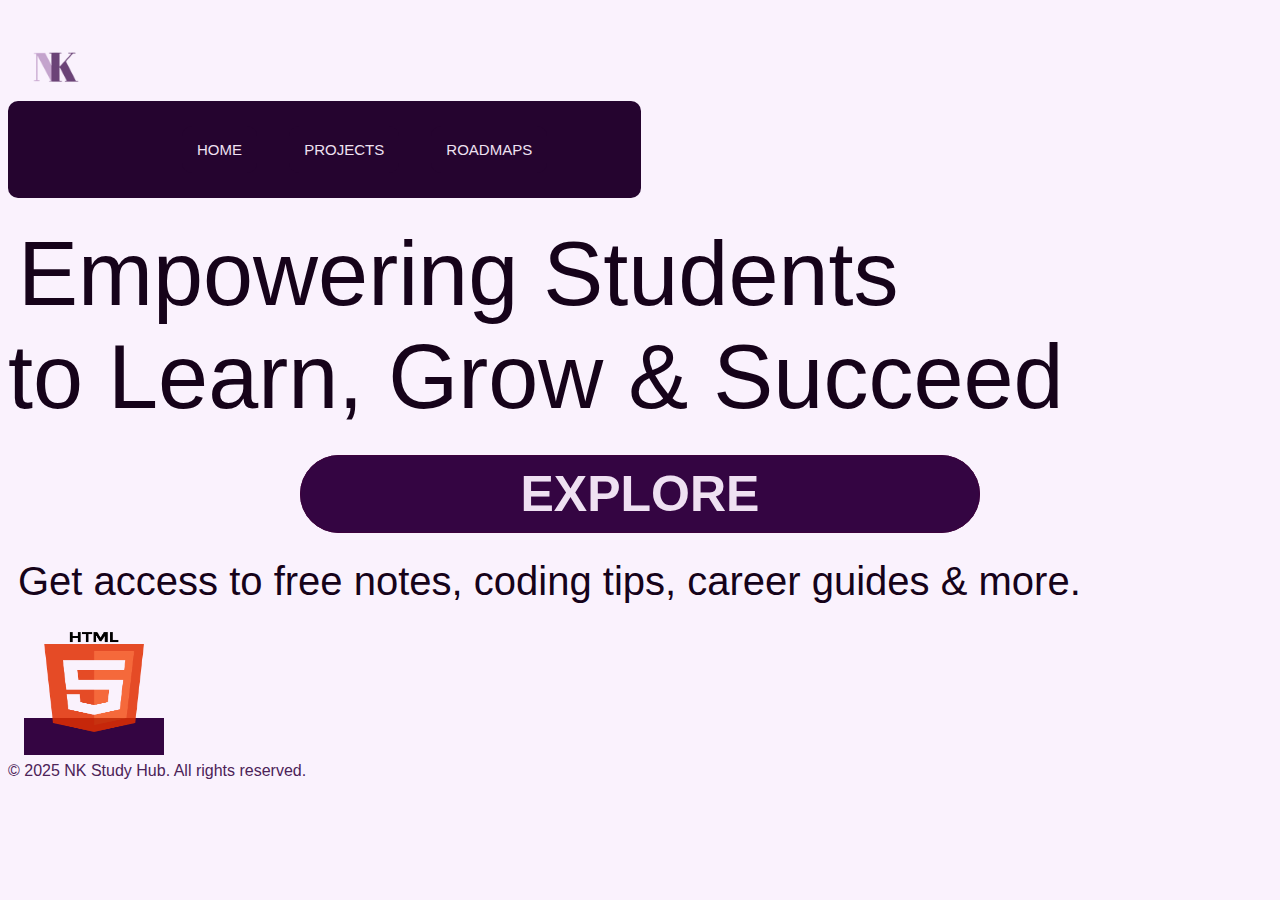
<file: index.html>
<!DOCTYPE html>
<html lang="en">
  <head>
    <title>HOME</title>
    <meta charset="UTF-8" />
    <meta name="viewport" content="width=device-width, initial-scale=1" />
    <link href="style.css" rel="stylesheet" />
  </head>
  <body>
      <header>
        <img src="nkmain (2).png" alt="NK LOGO">
        <nav class="menu">
      <div class="hoverc1">
        <a href="index.html"><div class="hoverc">HOME</div></a>
        <a href="projects.html"><div class="hoverc">PROJECTS</div></a>
        <a href="roadmaps.html"><div class="hoverc">ROADMAPS</div></a>
       </div>
      </nav>
    </header>
    <br><br>
    <div class="Tagline">
      Empowering Students<br> to Learn, Grow & Succeed
    </div>
    <main style="text-align: center">
      <br>
      <br>
      <a href="explore.html"><div class="div1">EXPLORE</div></a>
    </main>
    <br><br>
    <div class="subtagline">
      Get access to free notes, coding tips, career guides & more.
    </div><br><br>
    <section>
      <div class="mainpic">
    <a href="html.html"><div class="pic"><img src="html1.png" alt="html" class="pic1"></div></a>
     </div>
    </section>
    <!--
    <section class="about">
      <h2 style="font-size: 40px; text-align: center;">ABOUT NK</h2>
      <div class="div2">
      <p>Hi, I'm Neha - a passionate digital creator, coder, and tech enthusiast. I've always believed that learning should be simple, creative, and accessible for everyone.</p><br>
      <p>I started this platform, <strong>NK</strong>, to help students like you find everything in one place - from clear notes and coding tutorials to practical questions, mini projects, real-world concept, and career guidance.</p>
      <br><p><strong>NK is more than a website</strong> - it's a learning space built with heart, dedication, and a lot of late-night coding!</p>
    <br><br>
    <ul>
      <li>📚 Free notes and structured topics</li>
      <li>💻 Real examples and coding projects</li>
      <li>🧠 Mini lessons with animations and videos</li>
      <li>🎯 Career insights and job-related skills</li>
      <li>📈 Tools and guides to grow your digital journey</li>
    </ul>
</div>
    </section>
    
    <footer>
      <a href="instagram.com/thatstudyspace005/">Instagram</a>
    </footer>
    -->
<footer>
  <p>© 2025 NK Study Hub. All rights reserved.</p>
</footer>
  </body>
</html>
</file>
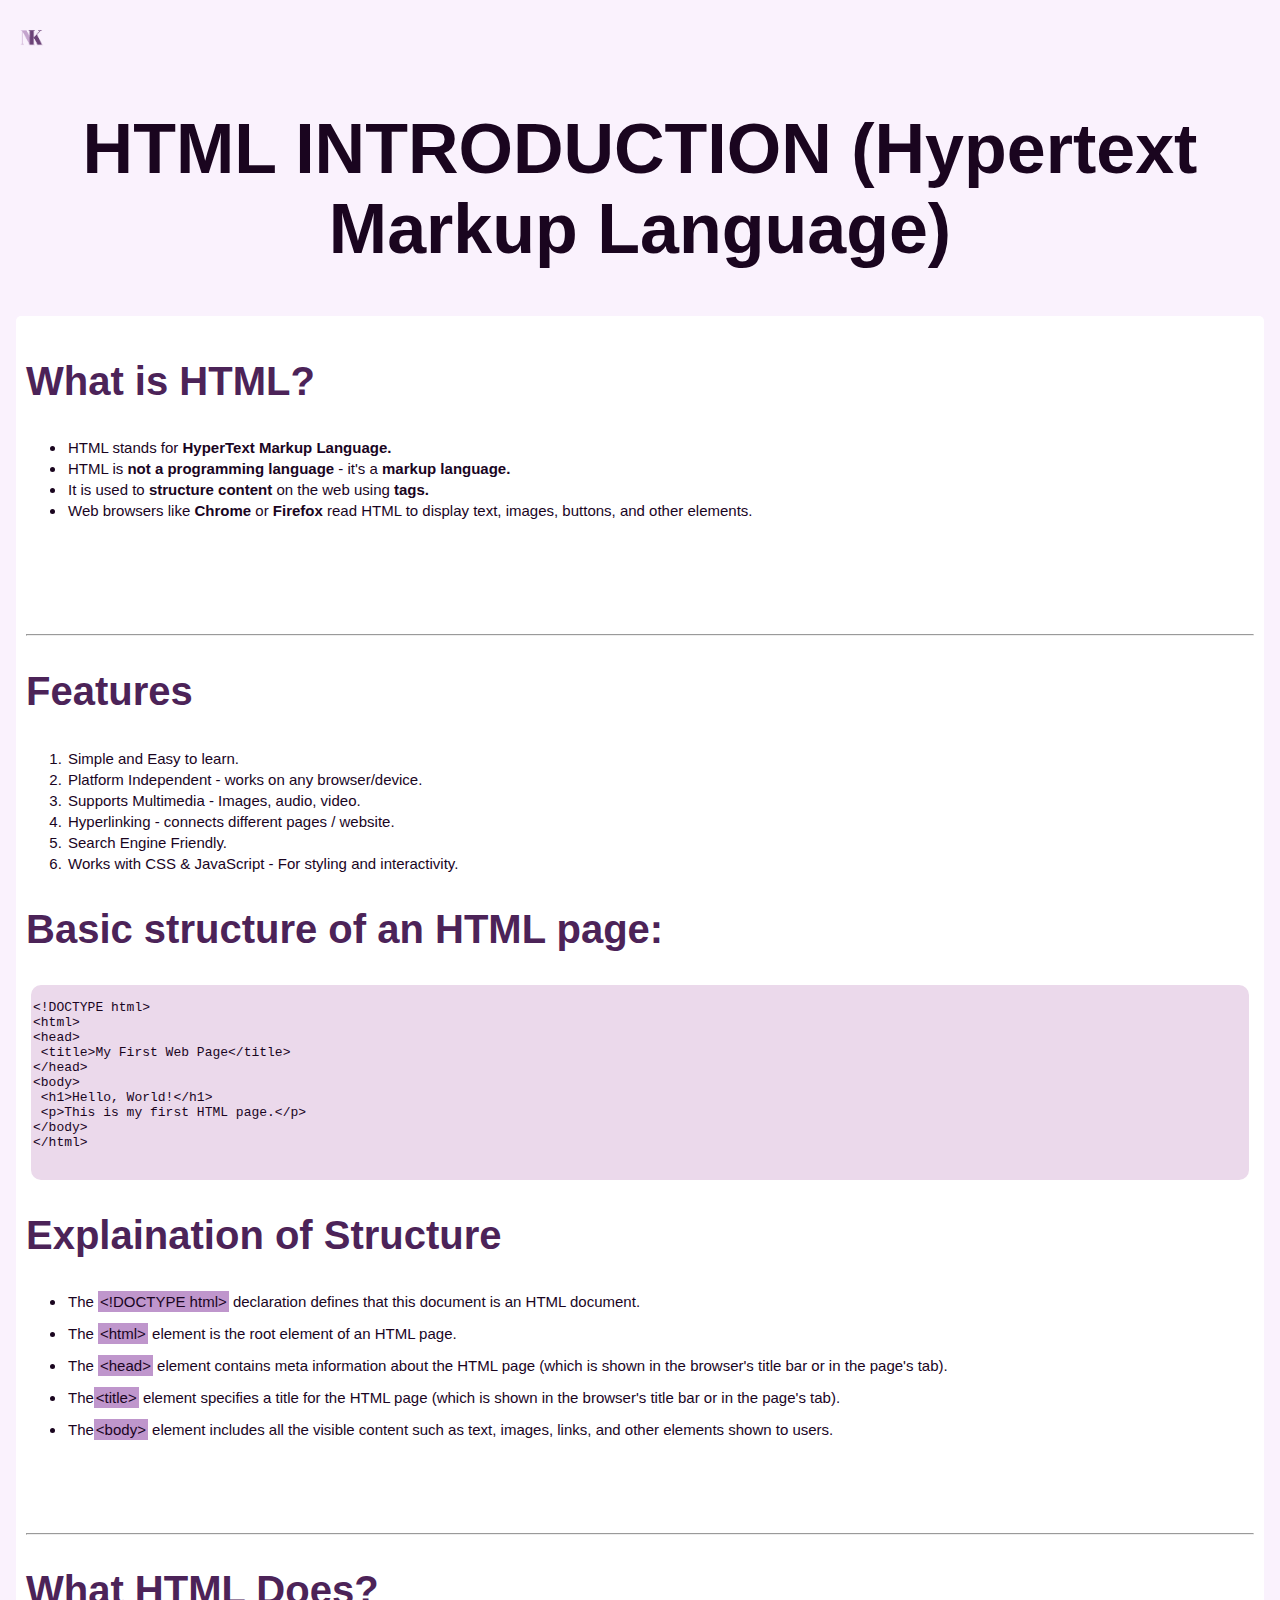
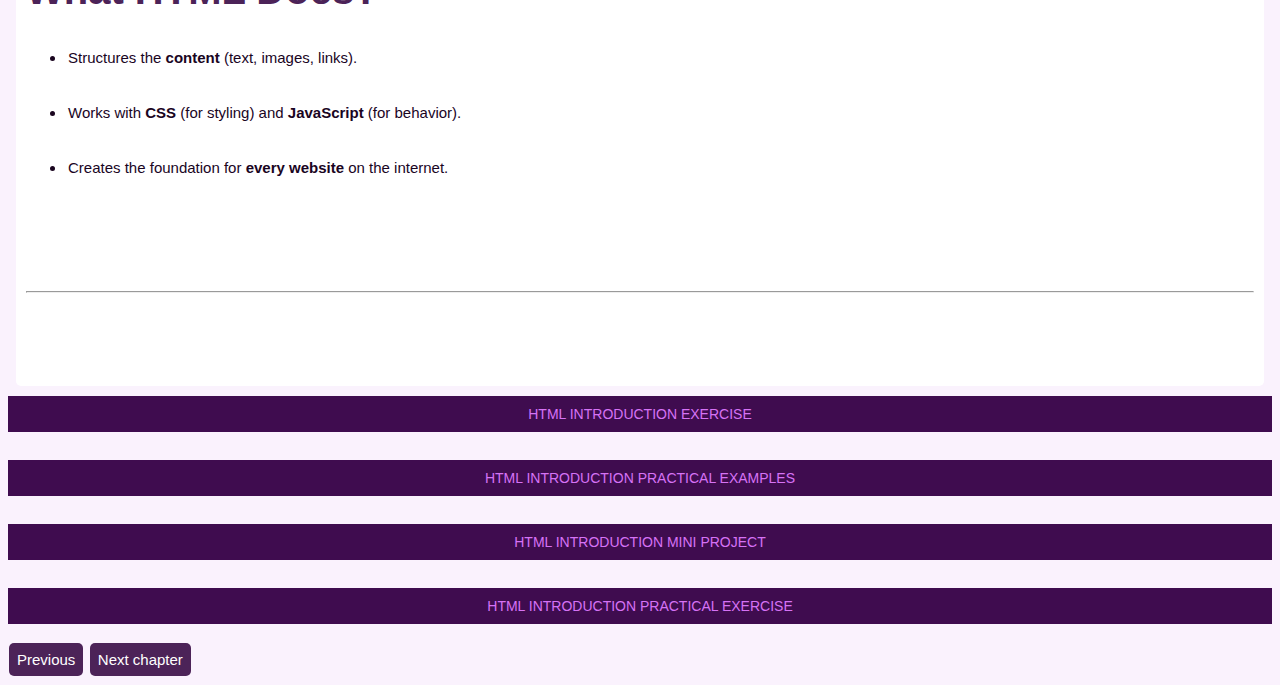
<file: html1introduction.html>
<!DOCTYPE html>
<html lang="en">
    <head>
        <title>HTML INTRODUCTION</title>
        <meta charset="UTF-8">
        <meta name="viewport" content="width=device-width, initial-scale=1">
        <link href="learn.css" rel="stylesheet">
    </head>
    <body>
         <header>
             <img src="nkmain (2).png" width="50" height="50" />
             <nav class="menu">
   <div class="hoverc1">
</div>
   </nav>
   </header>
        
   <h1>HTML INTRODUCTION (Hypertext Markup Language)</h1>
   <div class="main">
   <section>
    <h2>What is HTML?</h2>
        <ul>
            <li>HTML stands for <b>HyperText Markup Language.</b></li>
            <li>HTML is <strong>not a programming language</strong> - it's a <b>markup language.</b></li>
            <li>It is used to <b>structure content</b> on the web using <b>tags.</b></li>
            <li>Web browsers like <b>Chrome</b> or <b>Firefox</b> read HTML to display text, images, buttons, and other elements.</li>
        </ul>
        </section>
    <br><br><hr>
    <h2>Features</h2>
    <ol>
        <li>Simple and Easy to learn.</li>
        <li>Platform Independent - works on any browser/device.</li>
        <li>Supports Multimedia - Images, audio, video.</li>
        <li>Hyperlinking -  connects different pages / website.</li>
        <li>Search Engine Friendly.</li>
        <li>Works with CSS & JavaScript - For styling and interactivity.</li>
    </ol>
    <h2>Basic structure of an HTML page:</h2>
    <div class="code">
    <pre>
&lt;!DOCTYPE html&gt;
&lt;html&gt;
&lt;head&gt;
 &lt;title&gt;My First Web Page&lt;/title&gt;
&lt;/head&gt;
&lt;body&gt;
 &lt;h1&gt;Hello, World!&lt;/h1&gt;
 &lt;p&gt;This is my first HTML page.&lt;/p&gt;
&lt;/body&gt;
&lt;/html&gt;
    </pre></div>
    <h2 >Explaination of Structure</h2>
    <div class="explain">
    <ul>
        <li>The <span>&lt;!DOCTYPE html&gt;</span> declaration defines that this document is an HTML document.</li><br>
        <li>The <span>&lt;html&gt;</span> element is the root element of an HTML page.</li><br>
        <li>The <span>&lt;head&gt;</span> element contains meta information about the HTML page (which is shown in the browser's title bar or in the page's tab).</li><br>
        <li>The<span>&lt;title&gt;</span> element specifies a title for the HTML page (which is shown in the browser's title bar or in the page's tab). </li><br>
        <li>The<span>&lt;body&gt;</span> element includes all the visible content such as text, images, links, and other elements shown to users.</li>
    </ul></div>
    <br><br><hr>
    
<h2>What HTML Does?</h2>
<div>
    <ul>
        <li>Structures the <b>content</b> (text, images, links).</li><br>
        <li>Works with <b>CSS</b> (for styling) and <b>JavaScript</b> (for behavior).</li><br>
        <li>Creates the foundation for <b>every website</b> on the internet.</li>
    </ul>
</div>
<br><br><hr><br><br>
</div>
<div class="option">
<a href="html1introductionmcq.html">HTML INTRODUCTION EXERCISE</a>
</div><br>
<div class="option">
<a href="html1intropracticalexamples.html">HTML INTRODUCTION PRACTICAL EXAMPLES</a>
</div><br>
<div class="option">
<a href="html1intropracticalprojects.html">HTML INTRODUCTION MINI PROJECT</a>
</div><br>
<div class="option">
<a href="html1intropracticalquestions.html">HTML INTRODUCTION PRACTICAL EXERCISE</a>
</div>
</div>
<br>
<a href="html.html"><button>Previous</button></a>
    <a href="html2basictags.html"><button>Next chapter</button></a>
    </body>
</html>
</file>
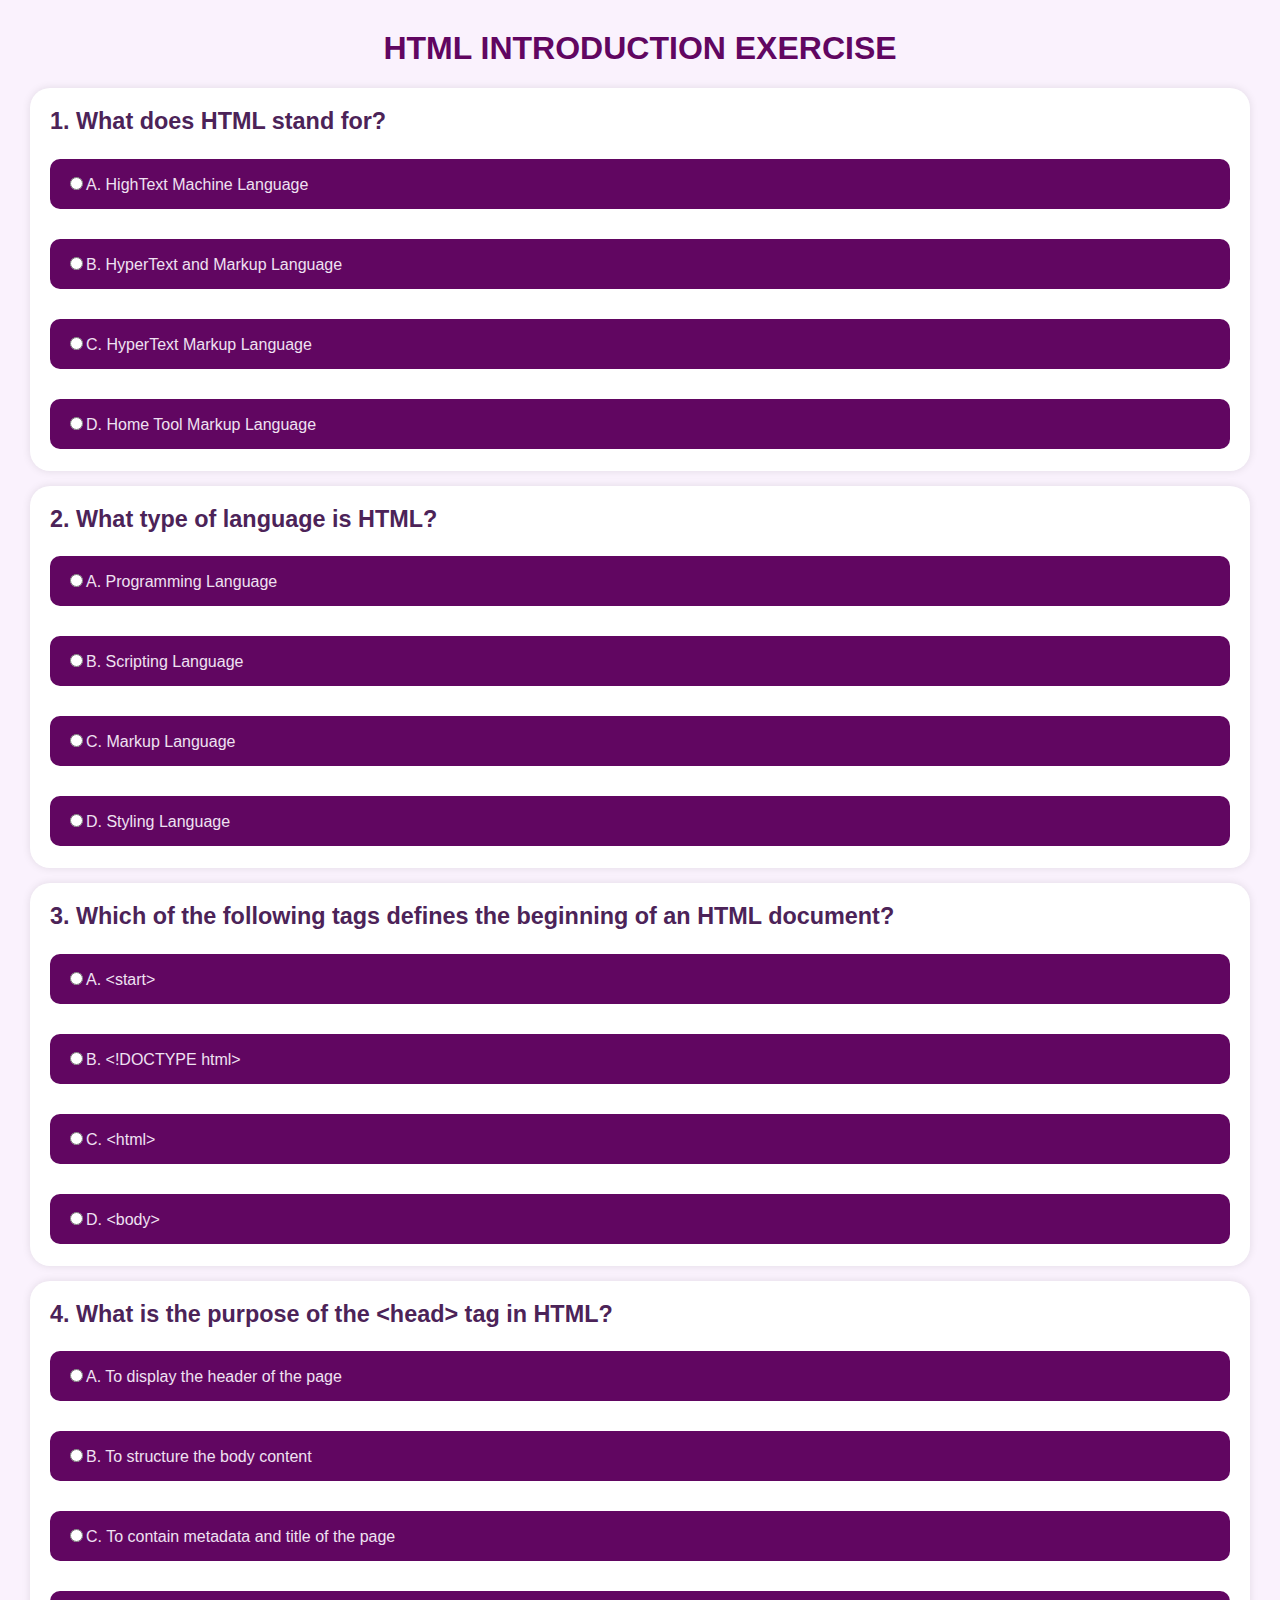
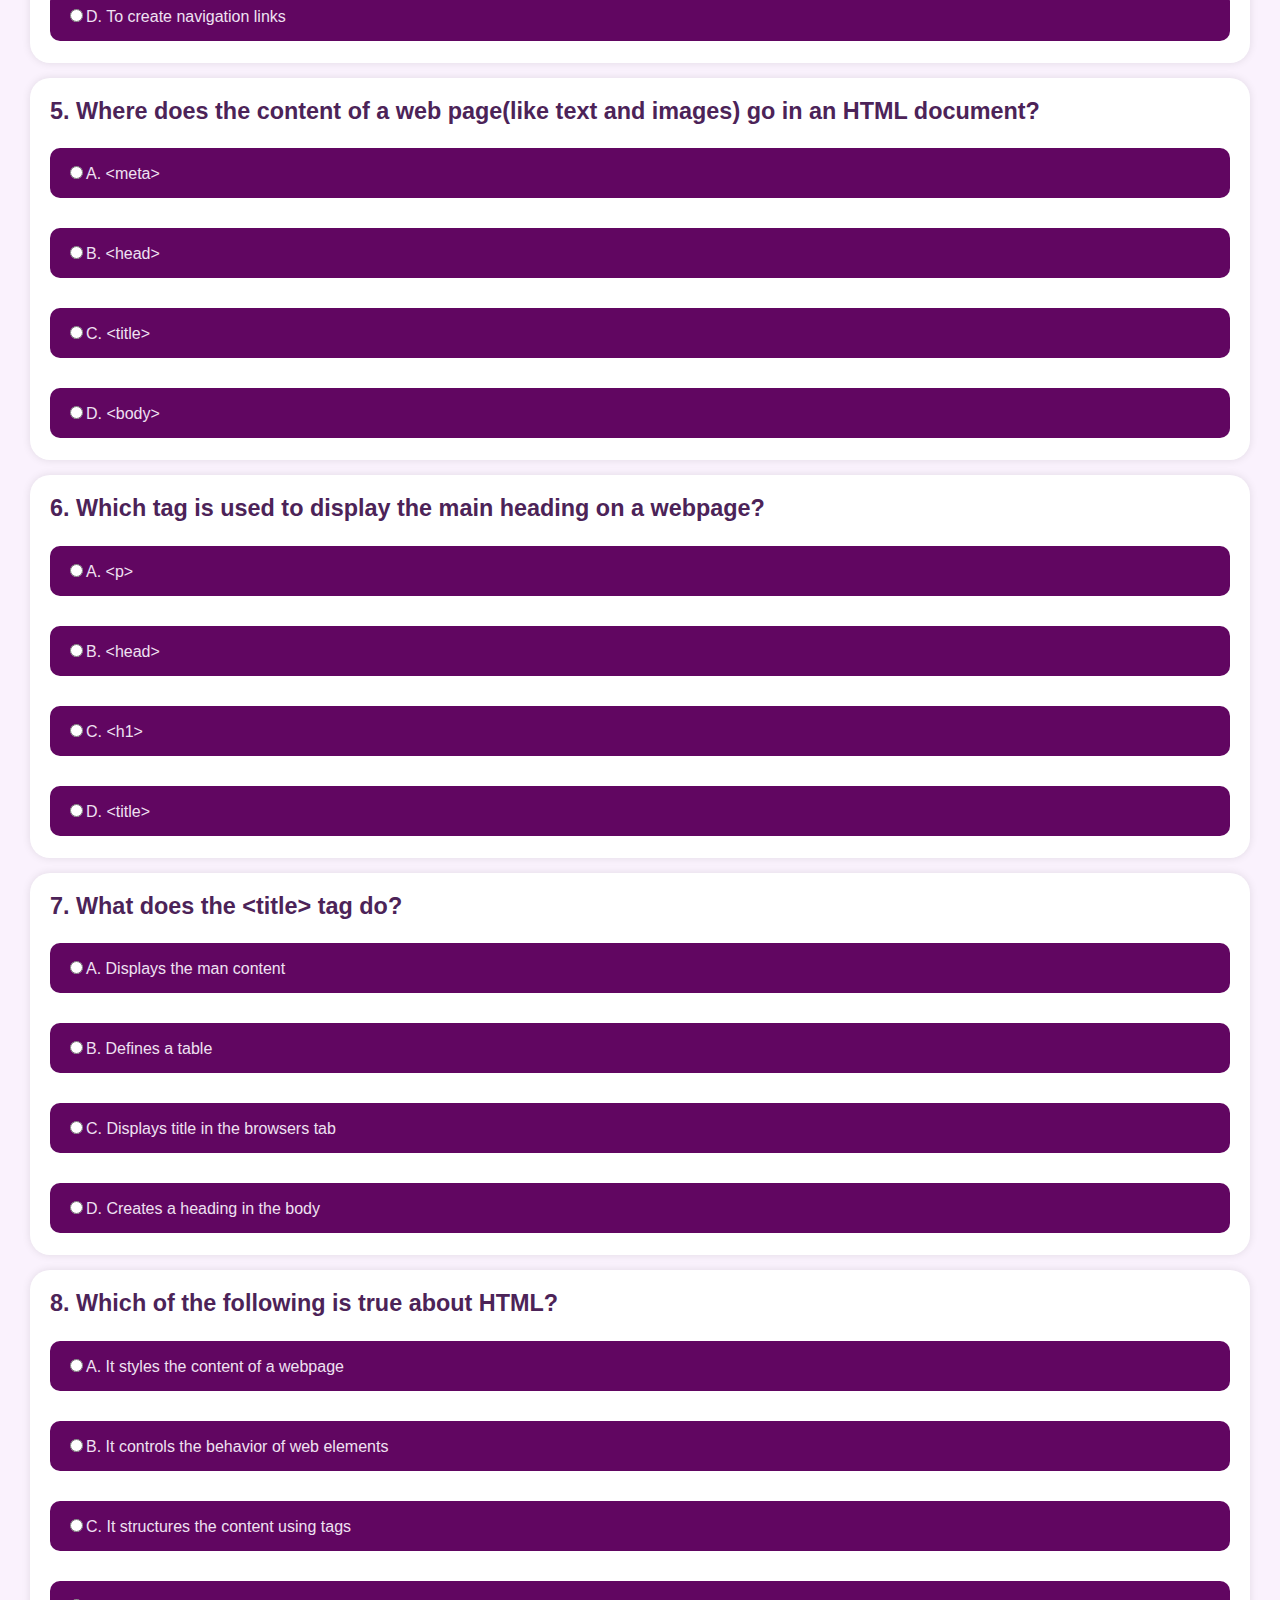
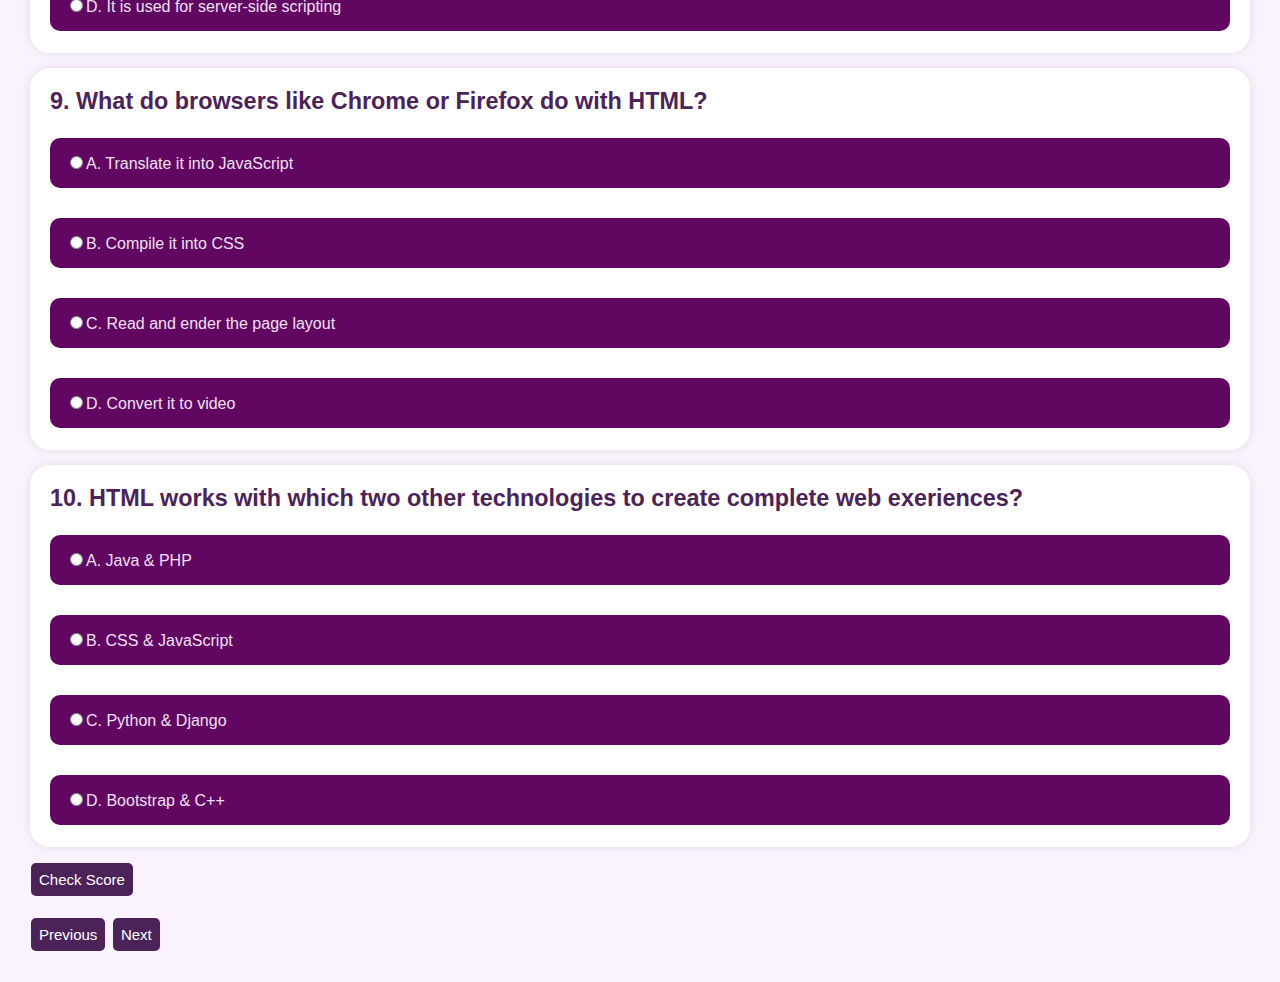
<file: html1introductionmcq.html>
<!DOCTYPE html>
<html lang="en">
    <head>
        <title>HTML INTRODUCTION MCQ QUESTIONS</title>
        <meta charset="UTF-8">
        <meta name="viewport" content="width=device-width, initial-scale=1.0">
        <link href="mcqs.css" rel="stylesheet">
    </head>
    <body>
    <h1>HTML INTRODUCTION EXERCISE</h1>
    <form id="quizForm">
    <div class="question">
        <h3>1. What does HTML stand for?</h3>
        <label class="labeloption"><input type="radio" name="q1" value="A">A. HighText Machine Language</label><br>
        <label class="labeloption"><input type="radio" name="q1" value="B">B. HyperText and Markup Language</label><br>
        <label class="labeloption"><input type="radio" name="q1" value="C">C. HyperText Markup Language</label><br>
        <label class="labeloption"><input type="radio" name="q1" value="D">D. Home Tool Markup Language</label>
    </div>
     <div class="question">
        <h3>2. What type of language is HTML?</h3>
        <label class="labeloption"><input type="radio" name="q2" value="A">A. Programming Language</label><br>
        <label class="labeloption"><input type="radio" name="q2" value="B">B. Scripting Language</label><br>
        <label class="labeloption"><input type="radio" name="q2" value="C">C. Markup Language</label><br>
        <label class="labeloption"><input type="radio" name="q2" value="D">D. Styling Language</label>
    </div>
    <div class="question">
        <h3>3. Which of the following tags defines the beginning of an HTML document?</h3>
        <label class="labeloption"><input type="radio" name="q3" value="A">A. &lt;start&gt; </label><br>
        <label class="labeloption"><input type="radio" name="q3" value="B">B. &lt;!DOCTYPE html&gt; </label><br>
        <label class="labeloption"><input type="radio" name="q3" value="C">C. &lt;html&gt; </label><br>
        <label class="labeloption"><input type="radio" name="q3" value="D">D. &lt;body&gt; </label>
    </div>
    <div class="question">
        <h3>4. What is the purpose of the &lt;head&gt; tag in HTML?</h3>
        <label class="labeloption"><input type="radio" name="q4" value="A">A. To display the header of the page</label><br>
        <label class="labeloption"><input type="radio" name="q4" vlaue="B">B. To structure the body content</label><br>
        <label class="labeloption"><input type="radio" name="q4" value="C">C. To contain metadata and title of the page</label><br>
        <label class="labeloption"><input type="radio" name="q4" value="D">D. To create navigation links</label>
    </div>
    <div class="question">
        <h3>5. Where does the content of a web page(like text and images) go in an HTML document? </h3>
        <label class="labeloption"><input type="radio" name="q5" value="A">A. &lt;meta&gt;</label><br>
        <label class="labeloption"><input type="radio" name="q5" value="B">B. &lt;head&gt;</label><br>
        <label class="labeloption"><input type="radio" name="q5" value="C">C. &lt;title&gt;</label><br>
        <label class="labeloption"><input type="radio" name="q5" value="D">D. &lt;body&gt;</label>
    </div>
    <div class="question">
        <h3>6. Which tag is used to display the main heading on a webpage?</h3>
        <label class="labeloption"><input type="radio" name ="q6" value="A">A. &lt;p&gt;</label><br>
         <label class="labeloption"><input type="radio" name ="q6" value="B">B. &lt;head&gt;</label><br>
          <label class="labeloption"><input type="radio" name ="q6" value="C">C. &lt;h1&gt;</label><br>
           <label class="labeloption"><input type="radio" name ="q6" value="D">D. &lt;title&gt;</label>
    </div>
    <div class="question">
         <h3>7. What does the &lt;title&gt; tag do?</h3>
        <label class="labeloption"><input type="radio" name ="q7" value="A">A. Displays the man content</label><br>
         <label class="labeloption"><input type="radio" name ="q7" value="B">B. Defines a table</label><br>
          <label class="labeloption"><input type="radio" name ="q7" value="C">C. Displays title in the browsers tab</label><br>
           <label class="labeloption"><input type="radio" name ="q7" value="D">D. Creates a heading in the body</label>
    
    </div>
    <div class="question">
         <h3>8. Which of the following is true about HTML?</h3>
        <label class="labeloption"><input type="radio" name ="q8" value="A">A. It styles the content of a webpage</label><br>
         <label class="labeloption"><input type="radio" name ="q8" value="B">B. It controls the behavior of web elements</label><br>
          <label class="labeloption"><input type="radio" name ="q8" value="C">C. It structures the content using tags</label><br>
           <label class="labeloption"><input type="radio" name ="q8" value="D">D. It is used for server-side scripting</label>
    </div>
    <div class="question">
         <h3>9. What do browsers like Chrome or Firefox do with HTML?</h3>
        <label class="labeloption"><input type="radio" name ="q9" value="A">A. Translate it into JavaScript</label><br>
         <label class="labeloption"><input type="radio" name ="q9" value="B">B. Compile it into CSS</label><br>
          <label class="labeloption"><input type="radio" name ="q9" value="C">C. Read and ender the page layout</label><br>
           <label class="labeloption"><input type="radio" name ="q9" value="D">D. Convert it to video</label>
    </div>
    <div class="question">
         <h3 id="mcq">10. HTML works with which two other technologies to create complete web exeriences?</h3>
        <label class="labeloption"><input type="radio" name ="q10" value="A">A. Java & PHP</label><br>
         <label class="labeloption"><input type="radio" name ="q10" value="B">B. CSS & JavaScript</label><br>
          <label class="labeloption"><input type="radio" name ="q10" value="C">C. Python & Django</label><br>
           <label class="labeloption"><input type="radio" name ="q10" value="D">D. Bootstrap & C++</label>
    </div>
    <button type= "button" onclick="checkAnswers()">Check Score</button>
    <div id="result"></div>
    </form>
    <script>
        function checkAnswers() {
            const answers = {
                q1: "C",
                q2: "B",
                q3: "B",
                q4: "D",
                q5: "B",
                q6: "A",
                q7: "A",
                q8: "C",
                q9: "D",
                q10: "C"
            };
            let score = 0;
            let total = Object.keys(answers).length;

            for (let key in answers) {
                const selected =
                 document.querySelector(`input[name="${key}"]:checked`);
               const labels =
                document.querySelectorAll(`input[name="${key}"]+ label, input[name="${key}"]`);

                labels.forEach(label =>
                    label.parentElement.classList.remove("correct","wrong"));


                    if(selected){
                        const parent = selected.parentElement;
                        if(selected.value === answers[key]) {
                            parent.classList.add("correct");
                            score++;
                        }
                        else{
                            parent.classList.add("wrong");
                        }
                        }
                    }
                
            document.getElementById("result").innerHTML = `You scored ${score} out of ${total}`;
        }
    </script>
    <div class="button">
       
    <button><a href="html1introduction.html">Previous</a></button></a>
   
    <button><a href="html1intropracticalexamples.html">Next</a></button>
   
</div>
    </body>
</html>
</file>
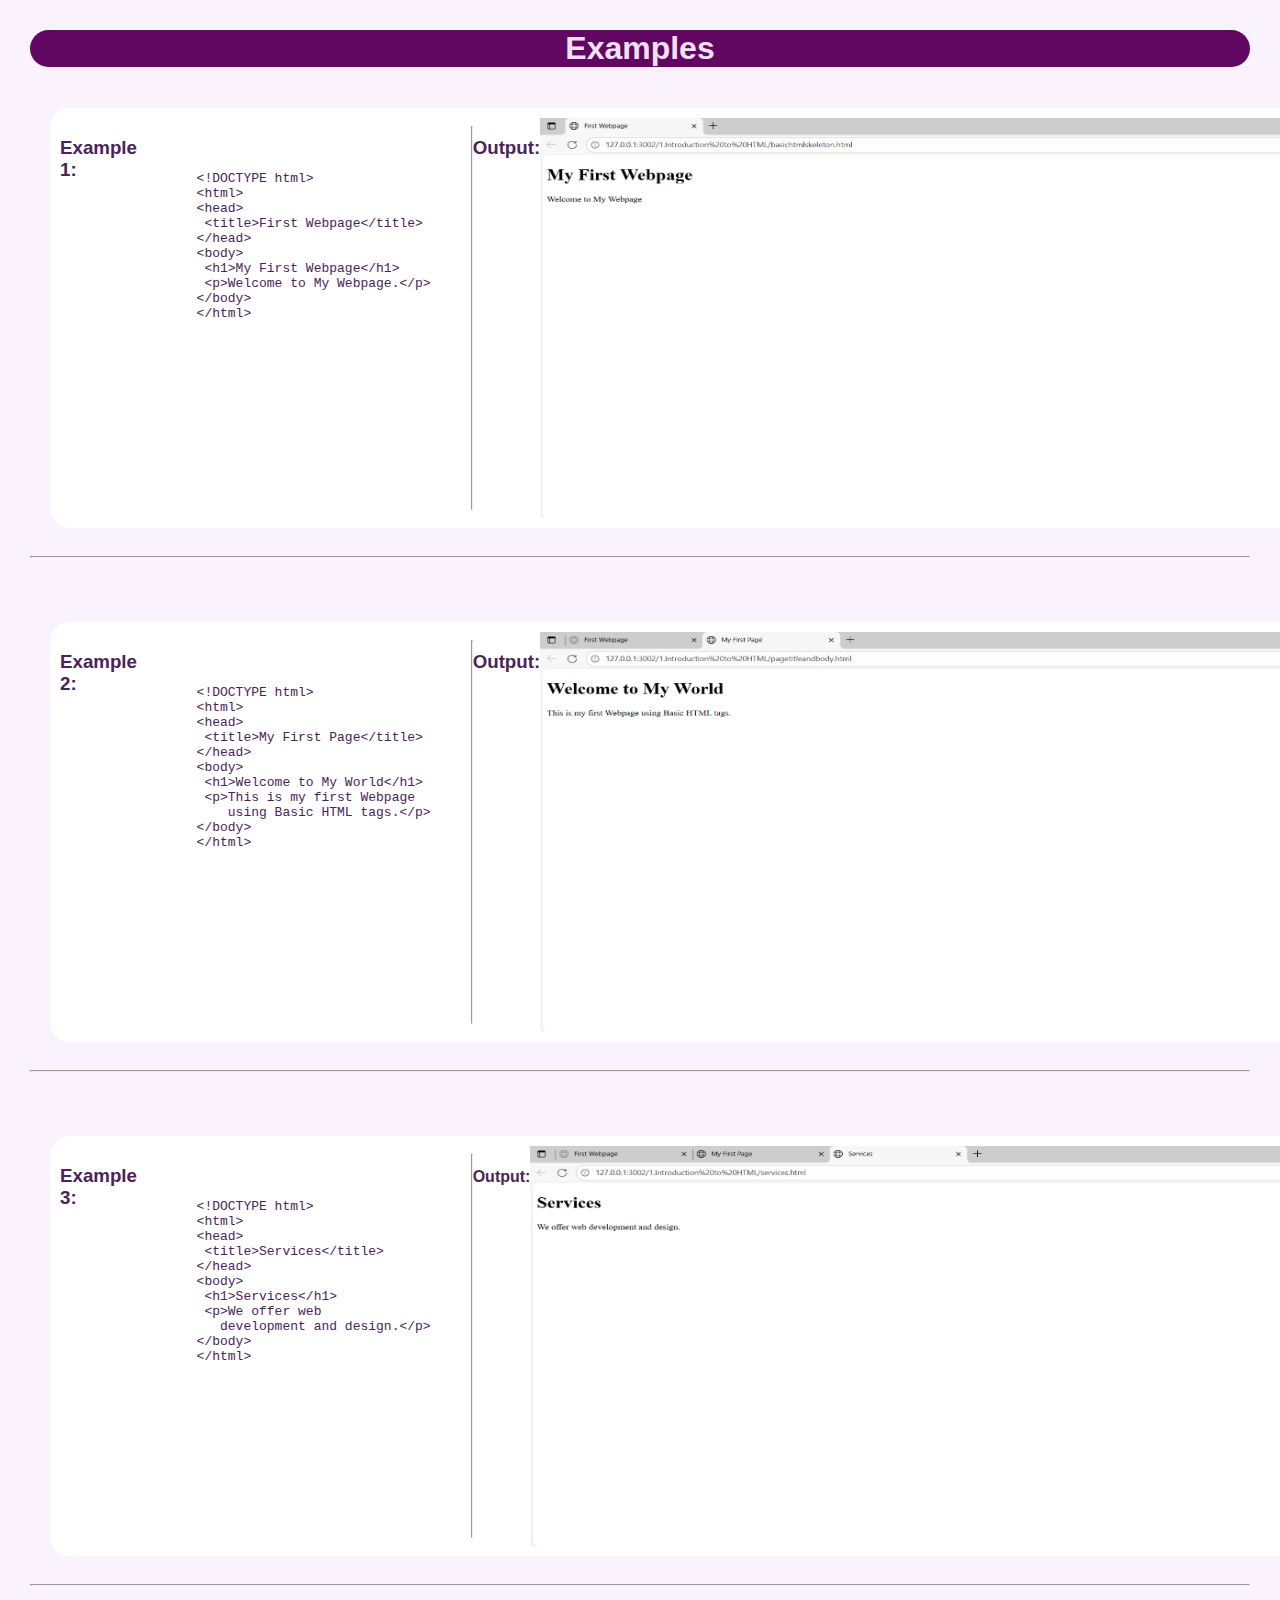
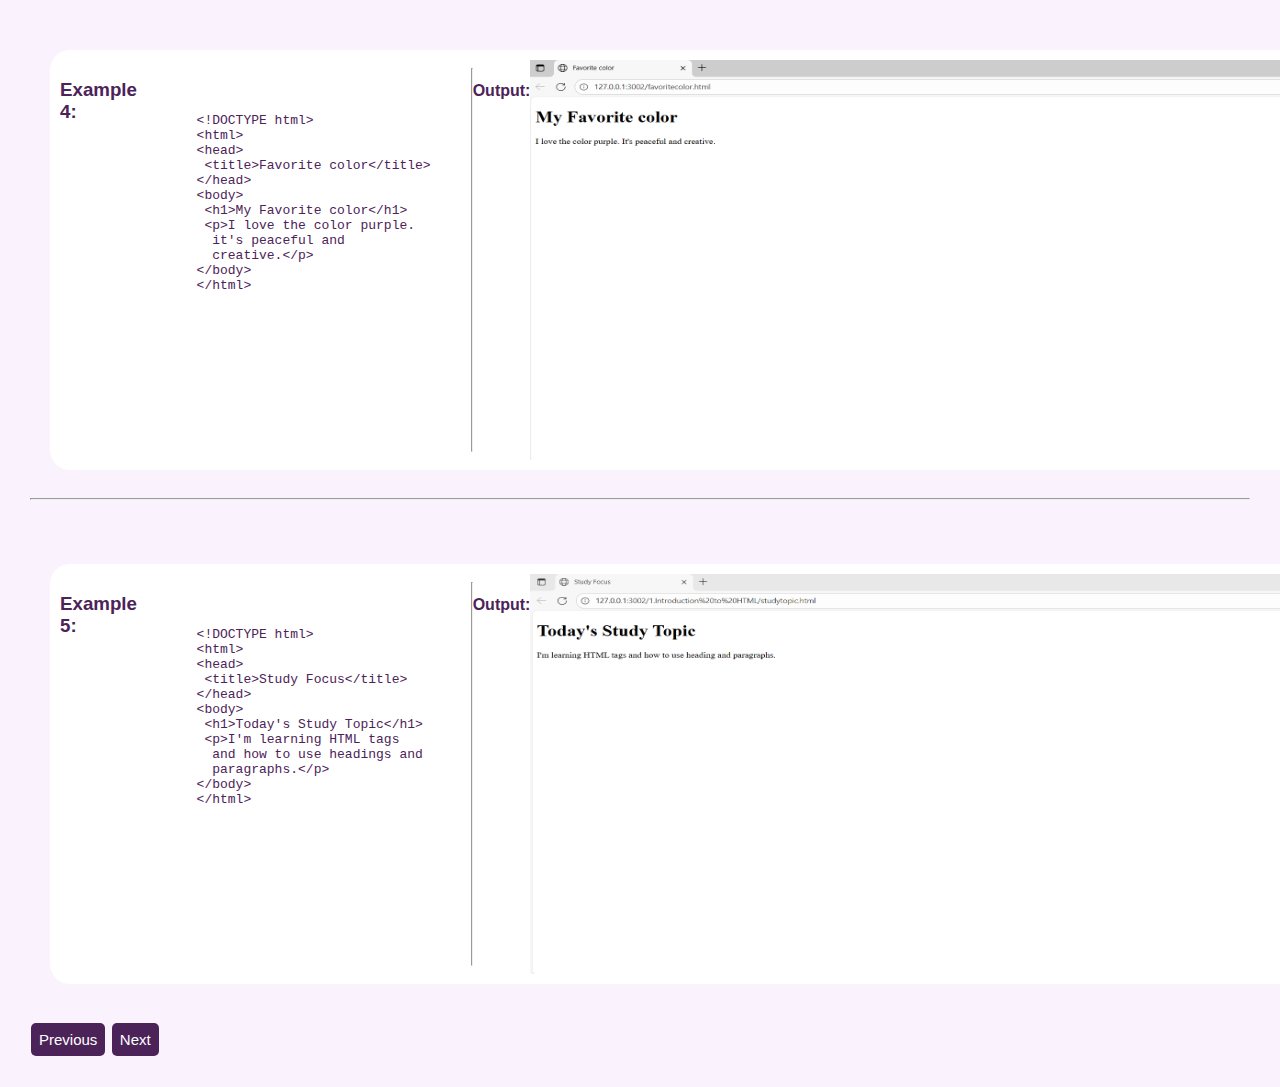
<file: html1intropracticalexamples.html>
<!DOCTYPE html>
<html lang="en">
    <head>
        <title>HTML INTRODUCTION PRACTICAL EXAMPLES</title>
        <meta charset="UTF-8">
        <meta name="viewport" content="width=device-width, initial-scale=1">
        <link href="practicalexamples.css" rel="stylesheet">
    </head>
    <body>
        <h1 class="head">Examples</h1>
        <div class="first">
    <h3>Example 1:</h3>
    <br><br><br>
    <pre>
&lt;!DOCTYPE html&gt;
&lt;html&gt;
&lt;head&gt;
 &lt;title&gt;First Webpage&lt;/title&gt;
&lt;/head&gt;
&lt;body&gt;
 &lt;h1&gt;My First Webpage&lt;/h1&gt;
 &lt;p&gt;Welcome to My Webpage.&lt;/p&gt;
&lt;/body&gt;
&lt;/html&gt;
<br>
<br>
<a href=""></a>
    </pre>
<hr>
<h3>Output:</h3>
<img src="htmlintroeg1.png">
<br><br><br><br>
    </div>
    <hr><br><br>
    <div class="second">
    <h3>Example 2:</h3>
        <pre>
&lt;!DOCTYPE html&gt;
&lt;html&gt;
&lt;head&gt;
 &lt;title&gt;My First Page&lt;/title&gt;
&lt;/head&gt;
&lt;body&gt;
 &lt;h1&gt;Welcome to My World&lt;/h1&gt;
 &lt;p&gt;This is my first Webpage
    using Basic HTML tags.&lt;/p&gt;
&lt;/body&gt;
&lt;/html&gt;
        </pre>
        <hr>
        <h3>Output:</h3>
         <img src="htmlintroeg2.png">
        </div>
        <hr><br><br>
        <div class="third">
    <h3>Example 3:</h3>
    <pre>
&lt;!DOCTYPE html&gt;
&lt;html&gt;
&lt;head&gt;
 &lt;title&gt;Services&lt;/title&gt;
&lt;/head&gt;
&lt;body&gt;
 &lt;h1&gt;Services&lt;/h1&gt;
 &lt;p&gt;We offer web 
   development and design.&lt;/p&gt;
&lt;/body&gt;
&lt;/html&gt;
    </pre>
    <hr>
    <h4>Output:</h4>
    <img src="htmlintroeg3.png">
    </div>
    <hr><br><br>
    <div class="fourth">
         <h3>Example 4:</h3>
    <pre>
&lt;!DOCTYPE html&gt;
&lt;html&gt;
&lt;head&gt;
 &lt;title&gt;Favorite color&lt;/title&gt;
&lt;/head&gt;
&lt;body&gt;
 &lt;h1&gt;My Favorite color&lt;/h1&gt;
 &lt;p&gt;I love the color purple.
  it's peaceful and 
  creative.&lt;/p&gt;
&lt;/body&gt;
&lt;/html&gt;
    </pre>
    <hr>
    <h4>Output:</h4>
    <img src="htmlintroeg4.png">
    </div>
    <hr><br><br>
    <div class="fifth">
         <h3>Example 5:</h3>
    <pre>
&lt;!DOCTYPE html&gt;
&lt;html&gt;
&lt;head&gt;
 &lt;title&gt;Study Focus&lt;/title&gt;
&lt;/head&gt;
&lt;body&gt;
 &lt;h1&gt;Today's Study Topic&lt;/h1&gt;
 &lt;p&gt;I'm learning HTML tags 
  and how to use headings and 
  paragraphs.&lt;/p&gt;
&lt;/body&gt;
&lt;/html&gt;
    </pre>
    <hr>
    <h4>Output:</h4>
    <img src="htmlintroeg5.png">
    </div>
    
    <br><br>
     <button><a href="html1introductionmcq.html">Previous</a></button>
    <button><a href="html1intropracticalquestions.html">Next</a></button>
    </body>
</html>
</file>
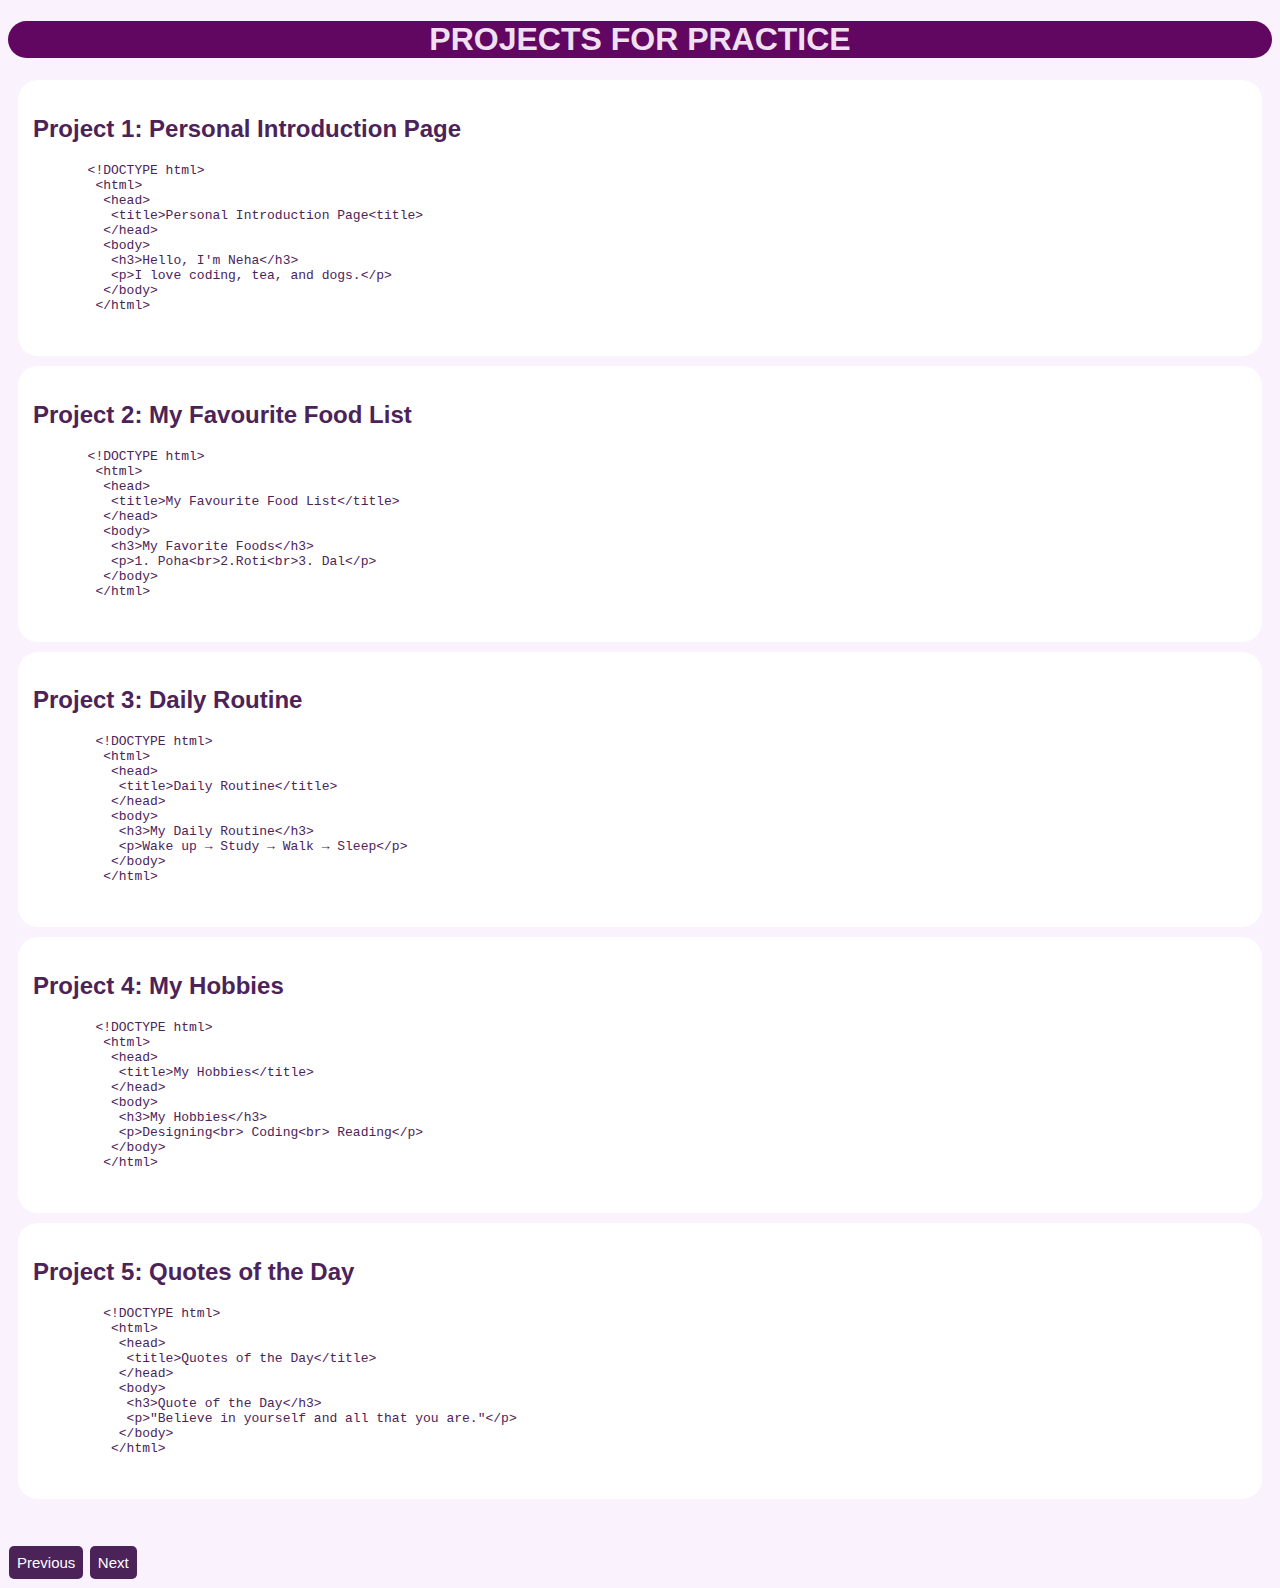
<file: html1intropracticalprojects.html>
<!DOCTYPE html>
<html lang="en">
 <head>
    <title>HTML PROJECT EXAMPLE FOR PRACTICE</title>
    <meta charset="UTF-8">
    <meta name="viewport" content="width=device-width, initial-scale=1">
    <link href="projectexamplesforpractical.css" rel="stylesheet">
    <style>
    </style>
    </head>
    <body>
     <h1>PROJECTS FOR PRACTICE </h1>
     <div>
     <h2>Project 1: Personal Introduction Page</h2>
     <pre>
       &lt;!DOCTYPE html&gt;
        &lt;html&gt;
         &lt;head&gt;
          &lt;title&gt;Personal Introduction Page&lt;title&gt;
         &lt;/head&gt;
         &lt;body&gt;
          &lt;h3&gt;Hello, I'm Neha&lt;/h3&gt;
          &lt;p&gt;I love coding, tea, and dogs.&lt;/p&gt;
         &lt;/body&gt;
        &lt;/html&gt;
     </pre>
     </div>
     <div>
      <h2>Project 2: My Favourite Food List</h2>
      <pre>
       &lt;!DOCTYPE html&gt;
        &lt;html&gt;
         &lt;head&gt;
          &lt;title&gt;My Favourite Food List&lt;/title&gt;
         &lt;/head&gt;
         &lt;body&gt;
          &lt;h3&gt;My Favorite Foods&lt;/h3&gt;
          &lt;p&gt;1. Poha&lt;br&gt;2.Roti&lt;br&gt;3. Dal&lt;/p&gt;
         &lt;/body&gt;
        &lt;/html&gt;
      </pre>
     </div>
     <div>
      <h2>Project 3: Daily Routine</h2>
      <pre>
        &lt;!DOCTYPE html&gt;
         &lt;html&gt;
          &lt;head&gt;
           &lt;title&gt;Daily Routine&lt;/title&gt;
          &lt;/head&gt;
          &lt;body&gt;
           &lt;h3&gt;My Daily Routine&lt;/h3&gt;
           &lt;p&gt;Wake up → Study → Walk → Sleep&lt;/p&gt;
          &lt;/body&gt;
         &lt;/html&gt;
      </pre>
    </div>
    <div>
      <h2>Project 4: My Hobbies</h2>
      <pre>
        &lt;!DOCTYPE html&gt;
         &lt;html&gt;
          &lt;head&gt;
           &lt;title&gt;My Hobbies&lt;/title&gt;
          &lt;/head&gt;
          &lt;body&gt;
           &lt;h3&gt;My Hobbies&lt;/h3&gt;
           &lt;p&gt;Designing&lt;br&gt; Coding&lt;br&gt; Reading&lt;/p&gt;
          &lt;/body&gt;
         &lt;/html&gt;
      </pre>
      </div>
      <div>
       <h2>Project 5: Quotes of the Day</h2>
       <pre>
         &lt;!DOCTYPE html&gt;
          &lt;html&gt;
           &lt;head&gt;
            &lt;title&gt;Quotes of the Day&lt;/title&gt;
           &lt;/head&gt;
           &lt;body&gt;
            &lt;h3&gt;Quote of the Day&lt;/h3&gt;
            &lt;p&gt;"Believe in yourself and all that you are."&lt;/p&gt;
           &lt;/body&gt;
          &lt;/html&gt;
       </pre>
       </div>
<br><br>
<button><a href="html1intropracticalquestions.html">Previous</a></button>
<button><a href="html1introprojectpracticequestion.html">Next</a></button>
    </body>
</html>
</file>
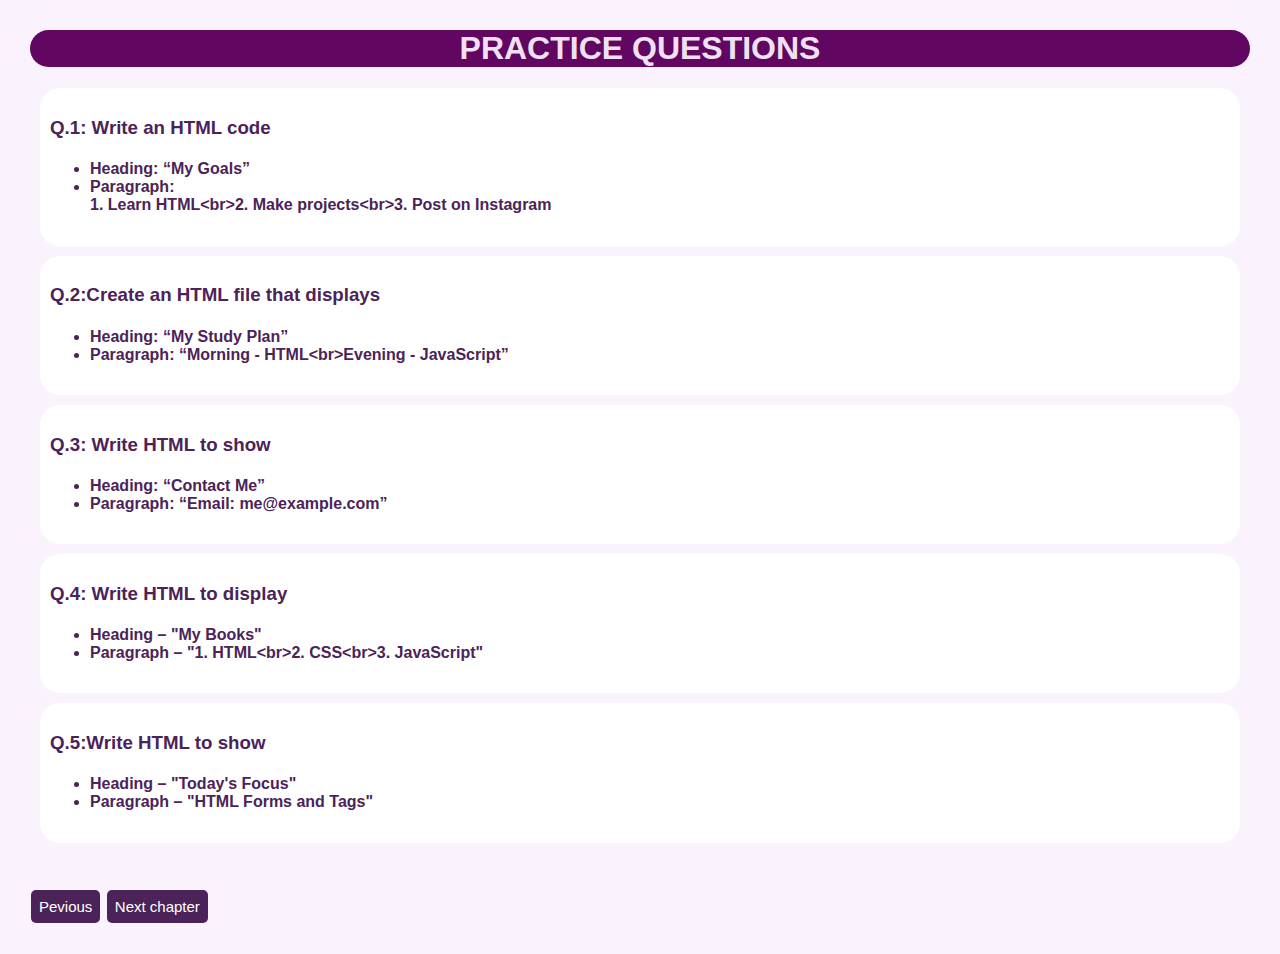
<file: html1intropracticalquestions.html>
<!DOCTYPE html>
<html lang="en">
    <head>
        <title> HTML INTRODUCTION PROJECT PRACTICE QUESTIONS</title>
        <meta charset="UTF-8">
        <meta name="viewport" content="width=device-width, initial-scale=1">
        <link href="projectpracticequestions.css" rel="stylesheet">
    </head>
    <body>
    <h1>PRACTICE QUESTIONS</h1>
    <div>
    <h3>Q.1: Write an HTML code</h3>
    
        <h4>
            <ul>
            <li>Heading: “My Goals”</li>
            <li>Paragraph:<br>1. Learn HTML&lt;br&gt;2. Make projects&lt;br&gt;3. Post on Instagram</h4></li>
        </div>
        <div>
            <h3>Q.2:Create an HTML file that displays</h3>
            <h4>
            <ul>
                <li>Heading: “My Study Plan”</li>
                <li>Paragraph: “Morning - HTML&lt;br&gt;Evening - JavaScript”</li>
            </ul>
            </h4>
        </div>
        <div>
        <h3>Q.3: Write HTML to show</h3>
        <h4>
        <ul>
            <li>Heading: “Contact Me”</li>
            <li>Paragraph: “Email: me@example.com”</li>
        </ul>
        </h4>
        </div>
        <div>
            <h3>Q.4: Write HTML to display</h3>
            <h4>
                <ul>
                    <li>Heading – "My Books"</li>
                    <li>Paragraph – "1. HTML&lt;br&gt;2. CSS&lt;br&gt;3. JavaScript"</li>
                </ul>
            </h4>
        </div>
        <div>
            <h3>Q.5:Write HTML to show </h3>
            <h4>
                <ul>
                    <li>Heading – "Today's Focus"</li>
                    <li>Paragraph – "HTML Forms and Tags"</li>
                </ul>
            </h4>
        </div>
<br><br>
        <button><a href="html1intropracticalquestions.html">Pevious</a></button>
        <button><a href="html2elements.html">Next chapter</a></button>
    </body>
</html>
</file>
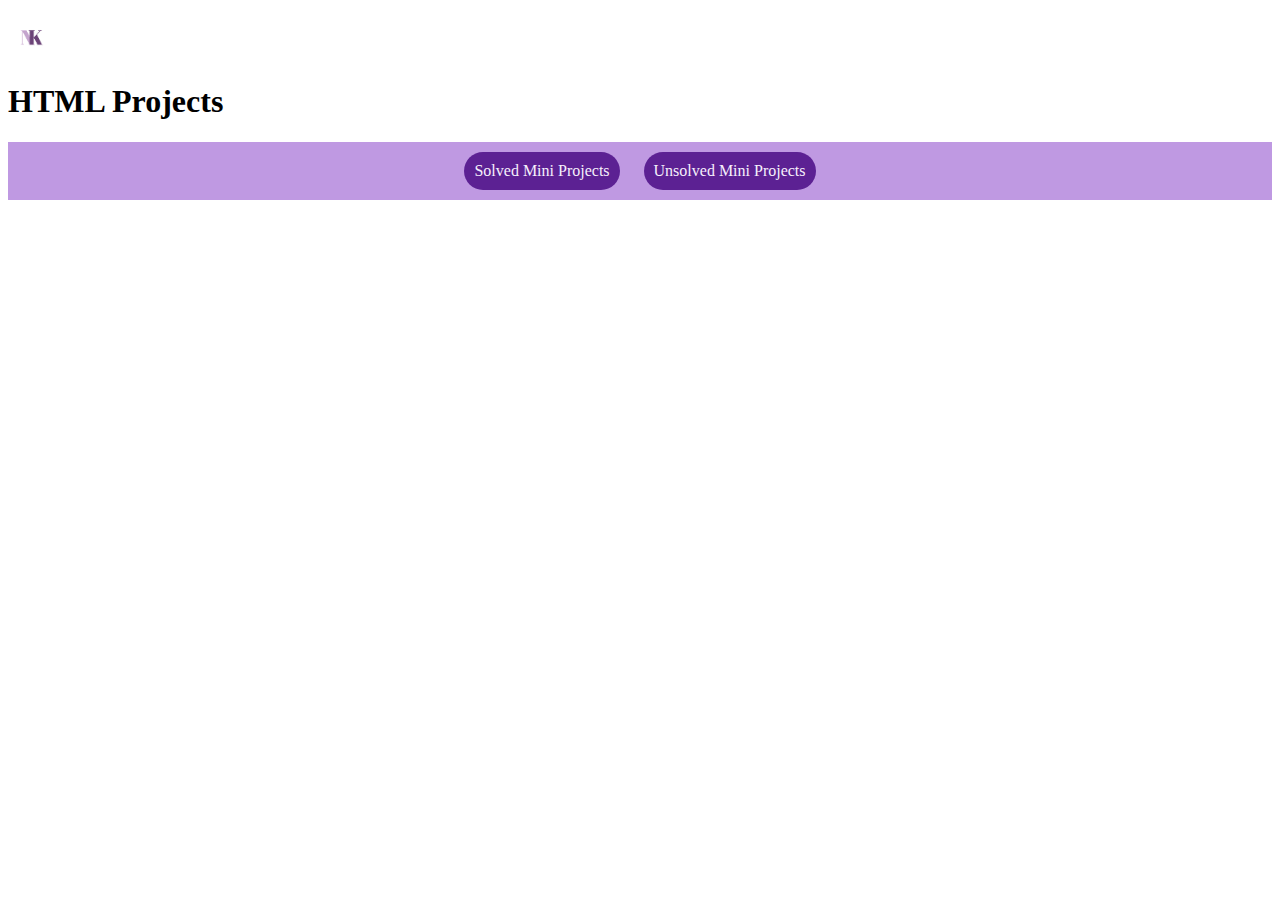
<file: htmlprojects.html>
<!DOCTYPE html>
<html lang="en">
    <head>
        <title>HTML Projects</title>
        <meta charset="UTF-8">
        <meta name="viewport" content="width=device-width, initial-scale=1">
        <link href="miniprojects.css" rel="stylesheet">
    </head>
    <body>
        <header>
            <img src="nkmain (2).png" width="50" height="50">
        </header>
    <h1>HTML Projects</h1>
    <div>
    <a href="htmlsolved.html">Solved Mini Projects</a>
    <a href="htmlpracticequestions.html">Unsolved Mini Projects</a>
    </div>
    </body>
</html>
</file>
<file: style.css>
body{
    background-color: #faf2fd;
    font-family: HELVETICA;
    color: #4c2358;
}
a{
    text-align: right;
    color:rgb(239, 225, 242); 
     text-decoration: none;
}
.hoverc1{
  background-color:#25042f;
  border-radius: 10px;
  padding:40px 80px 40px 160px;
  text-align: center;
  margin: 0%;

}
.hoverc{
display:inline-block;
color:rgb(239, 225, 242); 
margin:14px;
background-color: #25042f;
padding: 15px;
border-radius: 10px;
                
}
.hoverc:hover {
background-color:  rgb(210, 100, 211);
transition: background-color 0.3s ease;
            }
.div1{
    font-size: 50px;
    font-weight: bold;
    border:1px solid rgb(61, 2, 61);
    background-color: #340542;
    border-radius: 40px;
    padding:10px 220px;
}
.div1:hover{
    background-color: #740197;
    font-weight: bold;   
}
.Tagline{
  color:rgb(22, 3, 26); 
    font-size: 90px;
    margin: 40px 0;
    text-align: center;
}
.subtagline{
  color:rgb(22, 3, 26); 
    text-align: center;
    margin: 40px 0;
    font-size: 40px;
}
.about{
    color:#4c2358; 
}
.div2{
    font-size:30px;
}
main img {
  max-width:100%;
  height: auto;
  display:block;
  margin: 0 auto;

}
.menu{
  font-size: 15px;
}
div{
  padding: 10px;
  display: inline;
}
.pic{
  background-color: #340542;
  padding: 10px;
}
img{
  width:100px;
  height: 100px;
}
.mainpic{
  text-align: center;
}
.main{
  width: 100px;
  height: 100px;
  padding: 0;
  border-radius: 30px;
}
.pic1{
  width: 100px;
  height: 100px;
  padding: 10px;
}
.pic{
  margin: 6px;
  box-shadow:rgba(0, 0,0, 0.1)
}
@media screen and (max-width:600px)  {
body{
    background-color: #faf2fd;
    font-family: HELVETICA;
    color: #4c2358;
}
  .hoverc1{
  background-color:#25042f;
  border-radius: 10px;
  padding:20px 8px;
  text-align: center;
  font-size:5px;

}
.hoverc{
display:inline-block;
color:rgb(239, 225, 242); 
background-color: #25042f;
padding:12px 4px;
margin:3px;
border-radius: 10px;
                
}
.menu{
  font-size: 7px;
}
.Tagline{
  color:rgb(22, 3, 26); 
  font-size:40px;
  margin: 20px 0;
  text-align: center;
}
.subtagline{
  color:rgb(22, 3, 26); 
  text-align: center;
  margin: 40px 0;
  font-size: 20px;
}
.div1{
    font-size: 18px;
    font-weight: bold;
    border:1px solid rgb(61, 2, 61);
    background-color: #340542;
    border-radius: 40px;
    padding:10px 120px;
}
.pic1{
  width: 110px;
  height: 110px;
  padding: 15px 8px;
  box-shadow: #25042f;
}  

}
</file>
<file: learn.css>
li{
                font-size: 30px;
            }
            body{
                font-family: helvetica;
                 background-color: #faf2fd;
                color:rgb(26, 5, 31); 
            }
            h1{
                text-align: center;
                 font-size: 70px;
            }
           
            h3{
                font-size: 30px;
                color: #4c2358;
                margin-bottom: 10px;
            }
            h2{
                font-size: 40px;
                color: #4c2358;
            }
            .code{
                font-size: 30px;
                background-color: rgb(235, 217, 235);
                padding: 10px;
                margin: 50px;
                border-radius: 10px;
                text-align: left;
            }
             button{
                padding:8px;
                font-size: 15px;
                margin: 1px;
                cursor: pointer;
                background-color:#4c2358;
                color:white;
                border: none;
                border-radius: 5px;
            }
          
            .imp{
                background-color: #ae7ebd;
                padding: 2px 4px;
            }
            
            .option{
                background-color: #3f0c4f;
                text-align: center;
                margin-top: 10px;
                padding: 30px;
                font-size:30px;
            }
            a{
                color:#d672f5;
                text-decoration: none;
            }
            a:hover{
                color:#e8acfb;
            }
            .main{
                background-color: #ffffff;
                margin: 5px;
                padding: 15px;
            }
             span{
                background-color: #bf96cc;
                padding: 2px;
            }
            table tr th td{
                border-collapse: collapse;
            }
            table{
                border: 1px solid black;
                width: 100%;
            }
            th{
                background-color: #e0c1ef;
            }
            td{
                background-color: #f7ebfc;
            }
            .main1{
                background-color:  rgb(85, 31, 86);
                color:#faf2fd;
                display:inline;
                margin: 0;
                padding:7px;
                font-size: 20px;
                
            }
            li{
                padding: 2px;
            }
            
            @media screen and ( max-width:500px) {
                body{
                    padding: 8px;
                    margin: 8px;
                }
               h1{
                    font-size: 30px;
                } 
                h2{
                    font-size: 25px;
                }
                ul{
                    font-size: 10px;
                }
                }
                h3{
                    font-size: 15px;
                }
                .code{
                    font-size: 11px;
                    padding: 2px;
                    margin: 5px;
                }
                pre{
                    font-size: 13px;

                }
                .main{
                    margin: 8px;
                    border-radius: 5px;
                    font-size: 30px;
                    padding: 10px;
                }
                .subdiv{
                    font-size: 10px;
                }
               
                li{
                    font-size: 15px;
                }
                .explain{
                    font-size:10px ;
                }
                .option{
                    font-size: 14px;
                     padding: 10px;
                }
                 .main1{
                background-color:  rgb(85, 31, 86);
                color:#faf2fd;
                display:inline;
                margin: 8px;
                padding:8px;
                font-size:8px;
            }
</file>
<file: mcqs.css>
h1{
                text-align:center;
                color:#fff;
            }
            div{
                font-size: 20px;
            }
            body{
                 background-color: #faf2fd;
                color: #4c2358;
                margin:30px;
                font-family: helvetica;
            }
            .question{
            background-color:#fff;
            padding:20px;
            border-radius:20px;
            margin-bottom: 15px;
            box-shadow:0 0 8px rgba(0,0,0,0.1);
            }
            .question h3{
            margin-top:0;
            }
            label{
                display:block;
                margin: 5px 0;
                font-size: 16px;
                color: rgb(239, 225, 242); 
            }
            #result {
                font-weight:bold;
                font-size: 18px;
                color:#4c2358;
                margin-top: 20px;
                text-align: center;
            }
            .wrong{
                color: red;
            }
            .correct{
                color: green;
            }
            button{
                padding:10px ;
                font-size: 16px;
                margin: 1px;
                cursor: pointer;
                background-color:#4c2358;
                color:white;
                border: none;
                border-radius: 5px;
                font-size: 30px;
            }
            button{
                padding:8px;
                font-size: 15px;
                margin: 1px;
                cursor: pointer;
                background-color:#4c2358;
                color:white;
                border: none;
                border-radius: 5px;
            }
            a{
                color:#fff;
                text-decoration: none;
            }

            @media(max-width:600px){
                body{
                    padding:10px;
                }
                .question{
                    padding: 10px;

                }
                h1{
                    font-size:10px;
                }
                label{
                    font-size:15px;
                }
                button{
                    font-size:15px;
                    padding:8px 16px;
                }
            }
            .labeloption{
                background-color: rgb(97, 6, 97); 
                 padding: 15px; 
                 border-radius:10px;
                  margin-bottom: 2px;
                  cursor: pointer;

            }
            .labeloption:hover{
                background-color: purple;
            }
            h1{
                
                color: rgb(97, 6, 97); 
                
            }
</file>
<file: practicalexamples.css>
body{
                background-color: #faf2fd;
                color: #4c2358;
                margin:30px;
                font-family: helvetica;
            }
            .head{
                text-align: center;
                background-color: rgb(97, 6, 97);
                color: rgb(239, 225, 242);
                border-radius:40px;
            }
            div{
                background-color:rgb(235, 208, 241) ;
                margin:10px;
                padding: 10px;
                border-radius: 20px;
            }
              button{
               
                padding:8px ;
                font-size: 15px;
                margin: 1px;
                cursor: pointer;
                background-color:#4c2358;
                color:white;
                border: none;
                border-radius: 5px;
            }
            a{
                text-decoration: none;
                color: white;
            }
            .first, .second, .third, .fourth,.fifth{
                display: inline-flex;
                margin: 20px;
                background-color: #ffffff;
            }
            img{
                width:900px;
                height: 400px;
            }
            pre{
                padding: 40px;
            }
</file>
<file: projectexamplesforpractical.css>
body{
                background-color: #faf2fd;
                color: #4c2358;
                margin:8px;
                font-family: helvetica;
            }
            h1{
                text-align: center;
                background-color: rgb(97, 6, 97);
                color: rgb(239, 225, 242);
                border-radius:40px;
            }
            div{
                background-color: #ffffff;
                margin:10px;
                padding: 15px;
                border-radius: 20px;

            }
            button{
               
                padding:8px;
                font-size: 15px;
                margin: 1px;
                cursor: pointer;
                background-color:#4c2358;
                color:white;
                border: none;
                border-radius: 5px;
            }
            a{
                color: white;
                text-decoration:none;
            }
</file>
<file: projectpracticequestions.css>
body{
                 background-color: #faf2fd;
                color: #4c2358;
                margin:30px;
                font-family: helvetica;
                
            }
            h1{
                text-align: center;
                background-color: rgb(97, 6, 97);
                color: rgb(239, 225, 242);
                border-radius:40px;
            }
            div{
                background-color:rgb(255, 255, 255) ;
                margin:10px;
                padding: 10px;
                border-radius: 20px;
            }
            button{
               
                padding:8px ;
                font-size: 15px;
                margin: 1px;
                cursor: pointer;
                background-color:#4c2358;
                color:white;
                border: none;
                border-radius: 5px;
            }
            a{
                color: white;
                text-decoration: none;
            }
</file>
<file: miniprojects.css>
a{
    text-decoration: none;
    display: inline-flex;
    margin: 10px;
    text-align: center;
    padding: 10px;
    background-color: rgb(92, 33, 147);
    color: rgb(246, 240, 252);
    border-radius: 20px;
}
a:hover{
    background-color: blueviolet;
}
div{
    background-color: rgb(191, 153, 226);
    text-align: center;
}
</file>
